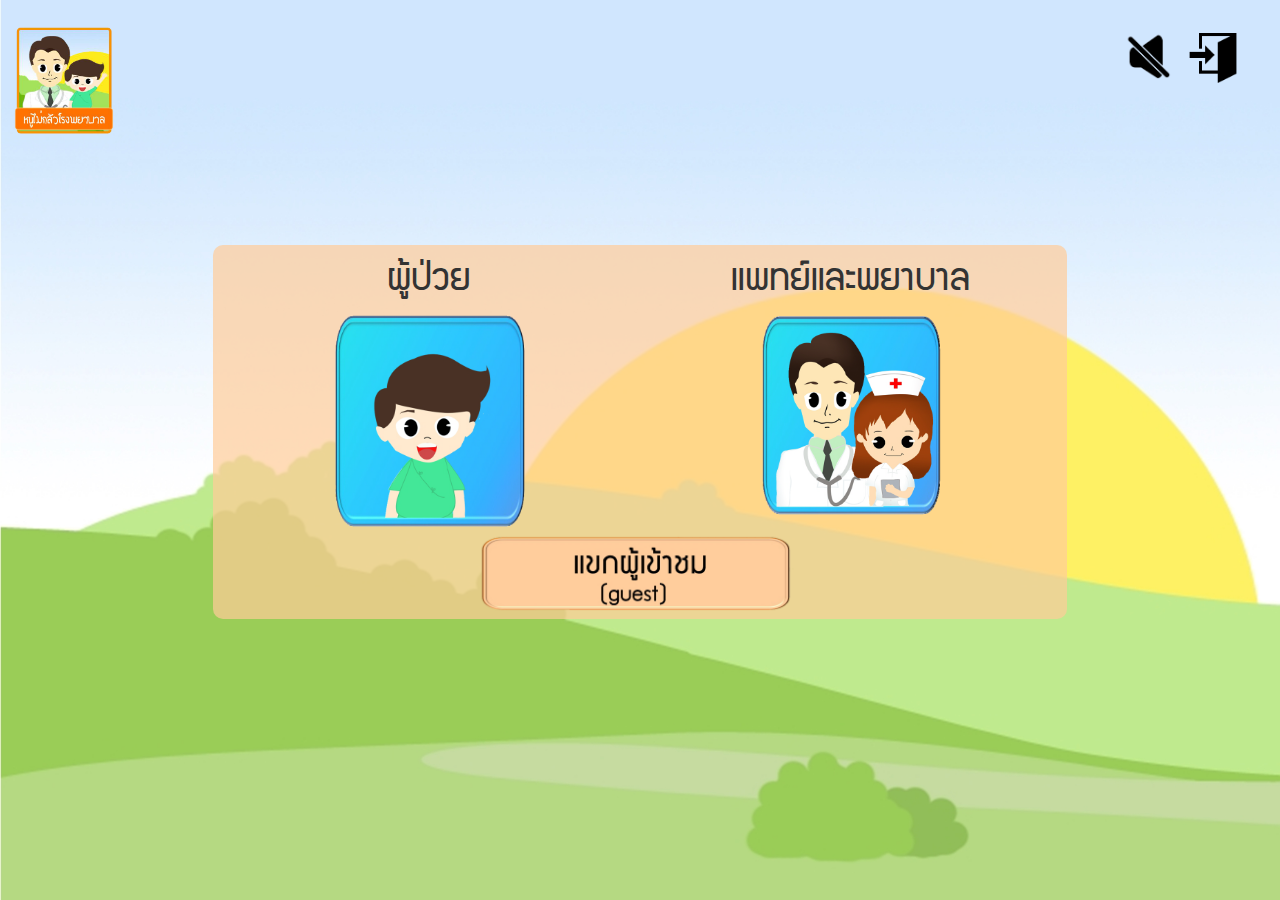
<file: index.html>
<!DOCTYPE html>
<html>
<head>
    <meta name="viewport" content="width=device-width, initial-scale=1">
    <meta charset="UTF-8">
	<title> Hospital </title>
	<link rel="stylesheet" type="text/css" href="./css/bootstrap.min.css">
	<script type="text/javascript" src="./js/jquery.js"></script>
	<script type="text/javascript" src="./js/bootstrap.min.js"></script>
    <link rel="stylesheet" type="text/css" href="./css/style.css">
<style type="text/css">
    body{
    background: url("./images/3.jpg") no-repeat center fixed; 
    -webkit-background-size: cover;
    -moz-background-size: cover;
    -o-background-size: cover;
    background-size: 100% 100%;
}
</style>
</head>
<body>
    <div class="container-fluid">
            <div class="row" style="margin-top:20px;">
                <div class="col-md-3">
                    <div class="row" align="left">
                        <img src="images/logo.png" class="img-responsive" style="width:125px; height:125px">
                    </div>
                </div>
                <div class="col-md-6">
                    <div class="row" align="center" style="margin-top:20px;">
                        
                    </div>            
                </div>
                <div class="col-md-1"></div>
                <div class="col-md-1"style="margin-top:10px;">
                     <div class="row" align="right">
                        <img src="images/mute.png" class="img-responsive" style="width:50px; height:50px">
                    </div>
                </div>
                <div class="col-md-1" align="left" style="margin-top:13px;">
                    <img src="images/close.png" style="width:50px; height:50px">
                </div>
            </div>
            <div class="row" style="margin-top:50px;">
                <div class="col-md-2" align="left"></div>
                <div class="col-md-8" align="center" style="margin-top:50px;">
                    <div class="row transperent">
                        <div class="col-md-6 pic1">
                            ผู้ป่วย
                            <br>
                            <img src="images/child.png" class="img-responsive" style="width:50%; height:40%" align="center">
                        </div>
                        <div class="col-md-6 pic1">
                            แพทย์และพยาบาล
                            <img src="images/doc.png" class="img-responsive" style="width:50%; height:100%" align="center">
                        </div>
                        <div class="row" style="margin-right: 100px; margin-top:45px; margin-left:90px">
                            <img src="images/guest.png" class="img-responsive" style="width:50%; height:40%" align="center">        
                        </div> 
                          
                    </div>


                </div>
                <div class="col-md-2" align="left"></div>
            </div>
    </div>
	
</body>
</html>
</file>
<file: css/style.css>
body{
    background: url("./images/logo.png") no-repeat center fixed; 
	-webkit-background-size: cover;
	-moz-background-size: cover;
	-o-background-size: cover;
	background-size: 100% 100%;
}
h3{
 font-size: 300%;
}
h4{
 font-size: 200%;
}
/* Generated by Font Squirrel (http://www.fontsquirrel.com) on July 15, 2015 */

@font-face {
    font-family: 'supermarketregular';
    src: url('supermarket-webfont.eot');
    src: url('supermarket-webfont.eot?#iefix') format('embedded-opentype'),
         url('supermarket-webfont.woff') format('woff'),
         url('supermarket-webfont.ttf') format('truetype'),
         url('supermarket-webfont.svg#supermarketregular') format('svg');
    font-weight: normal;
    font-style: normal;

}
.transperent{
	background-color: rgba(255,204,153,0.7);
	border-radius: 10px;
	padding: 5px;
	font-size: 300%;
	font-family: supermarketregular;
}
.pic2  img
{
	width:30%;
	height:auto;
	margin-bottom: 1%;
}
</file>
